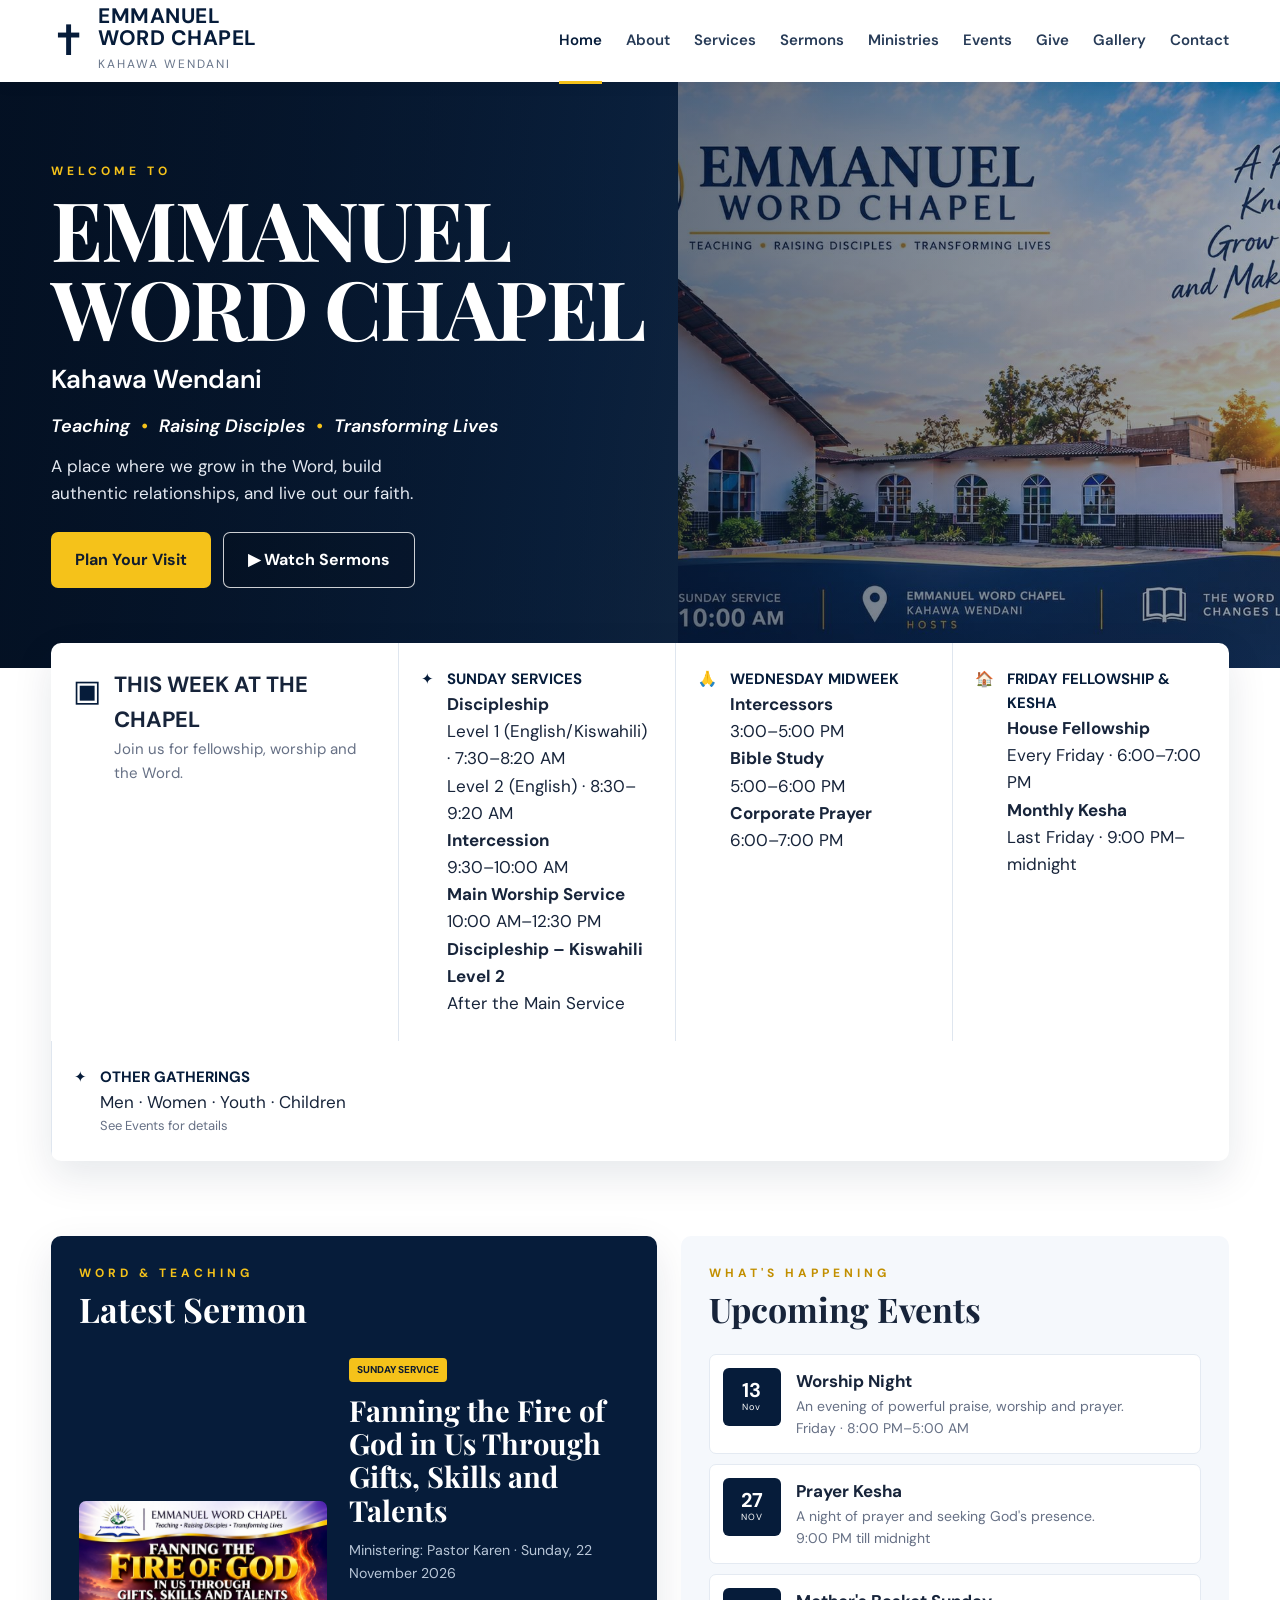
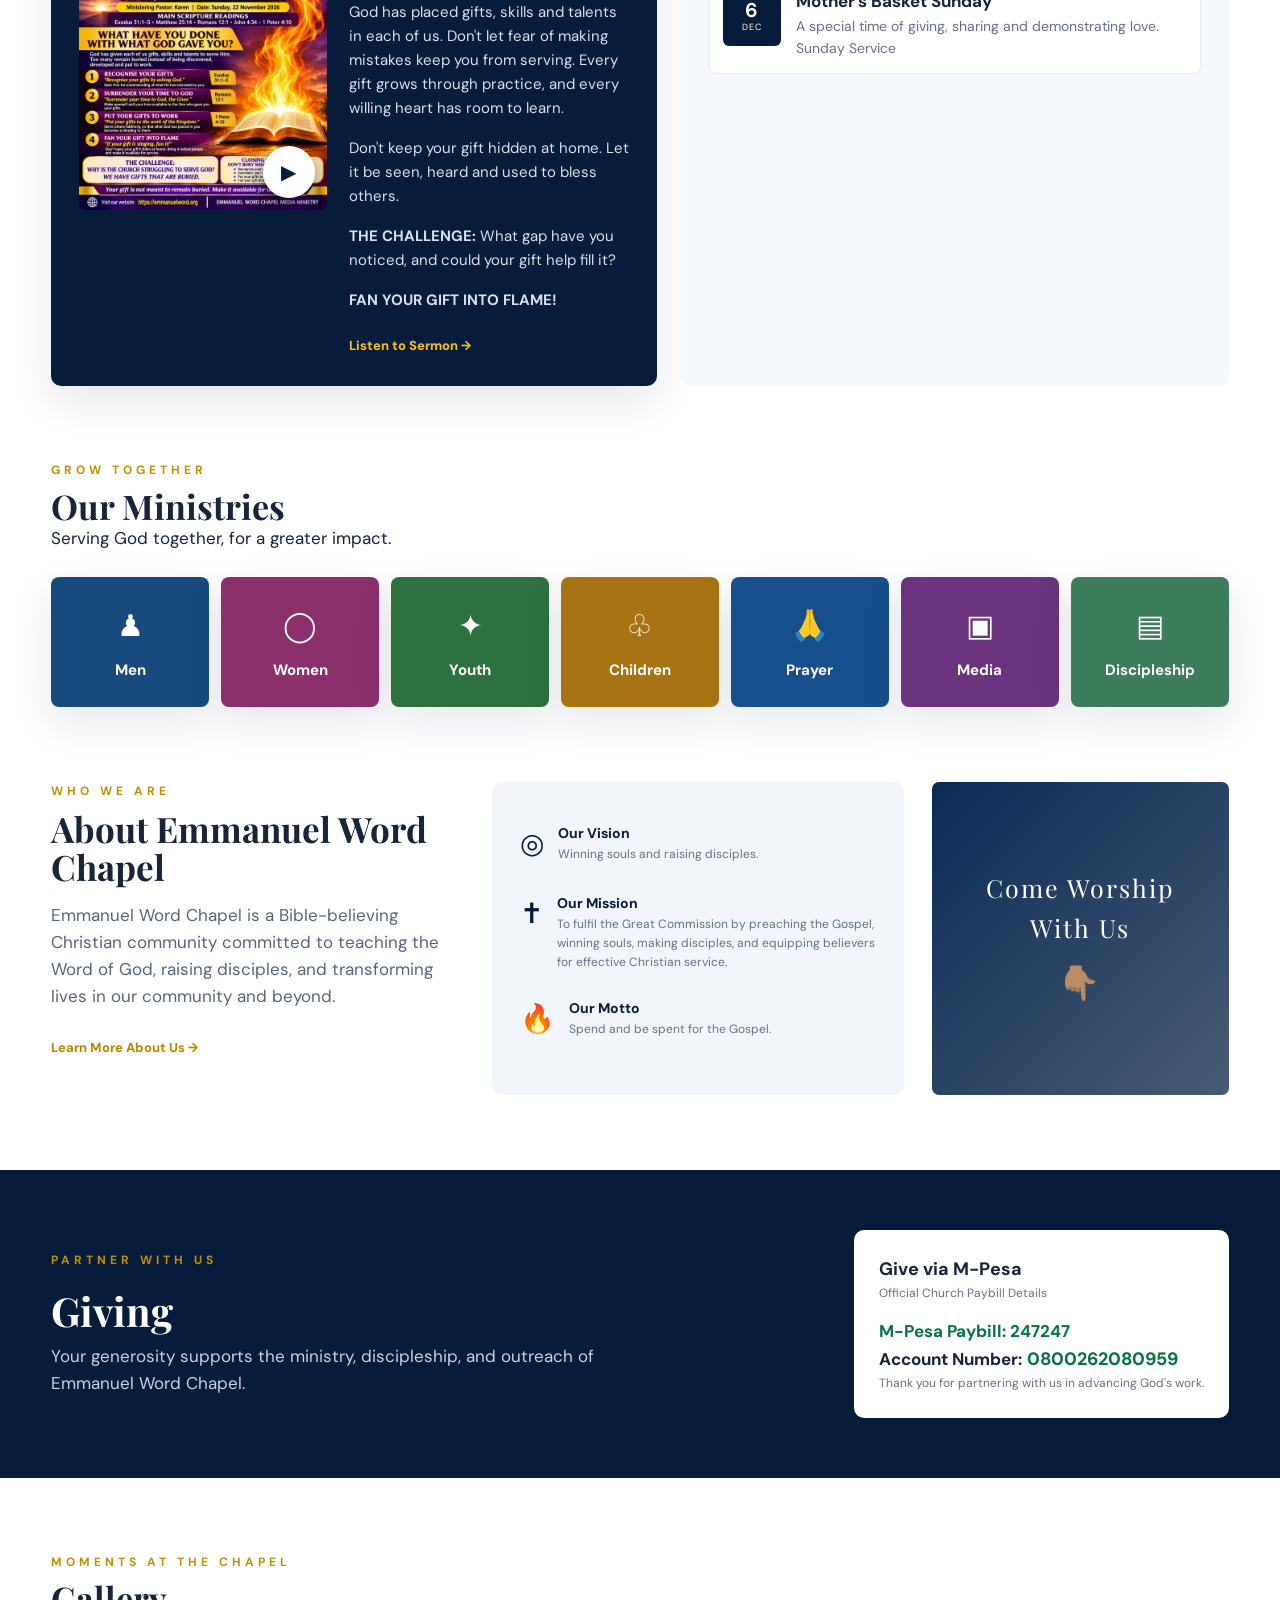
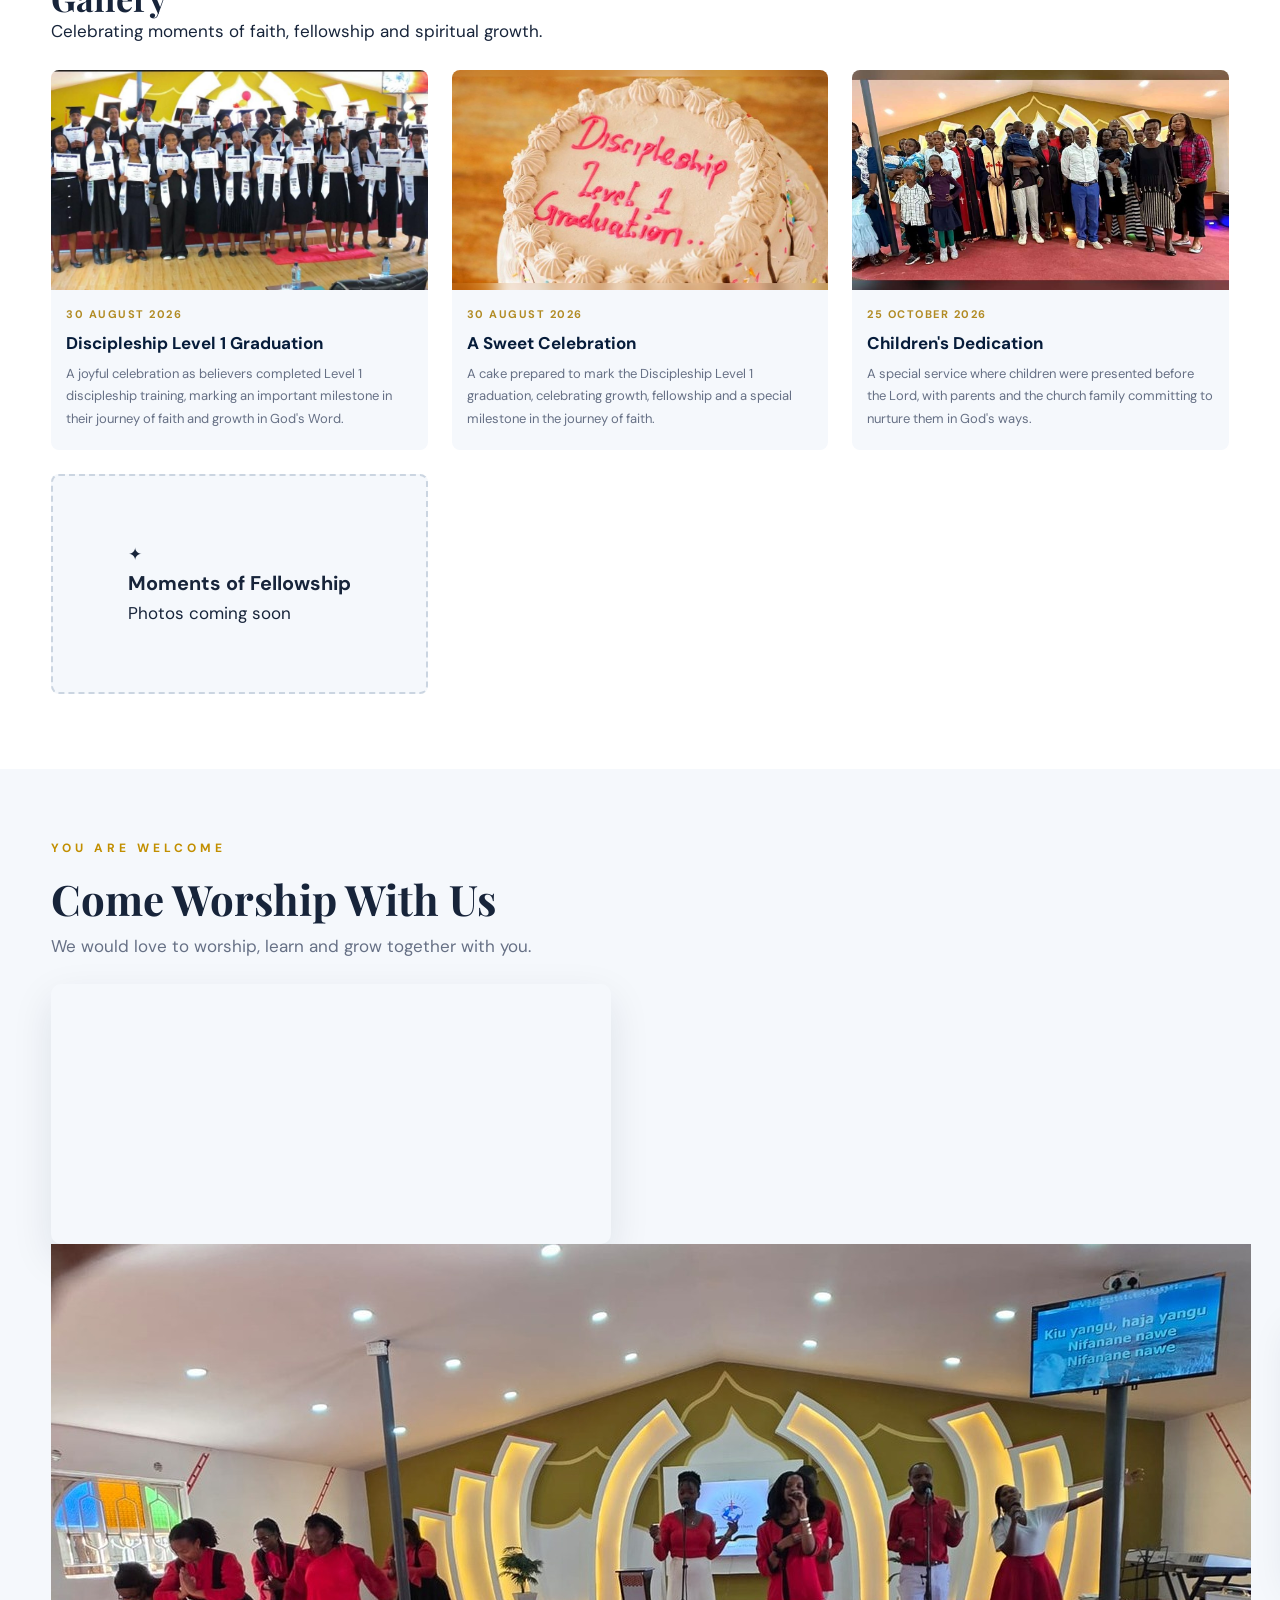
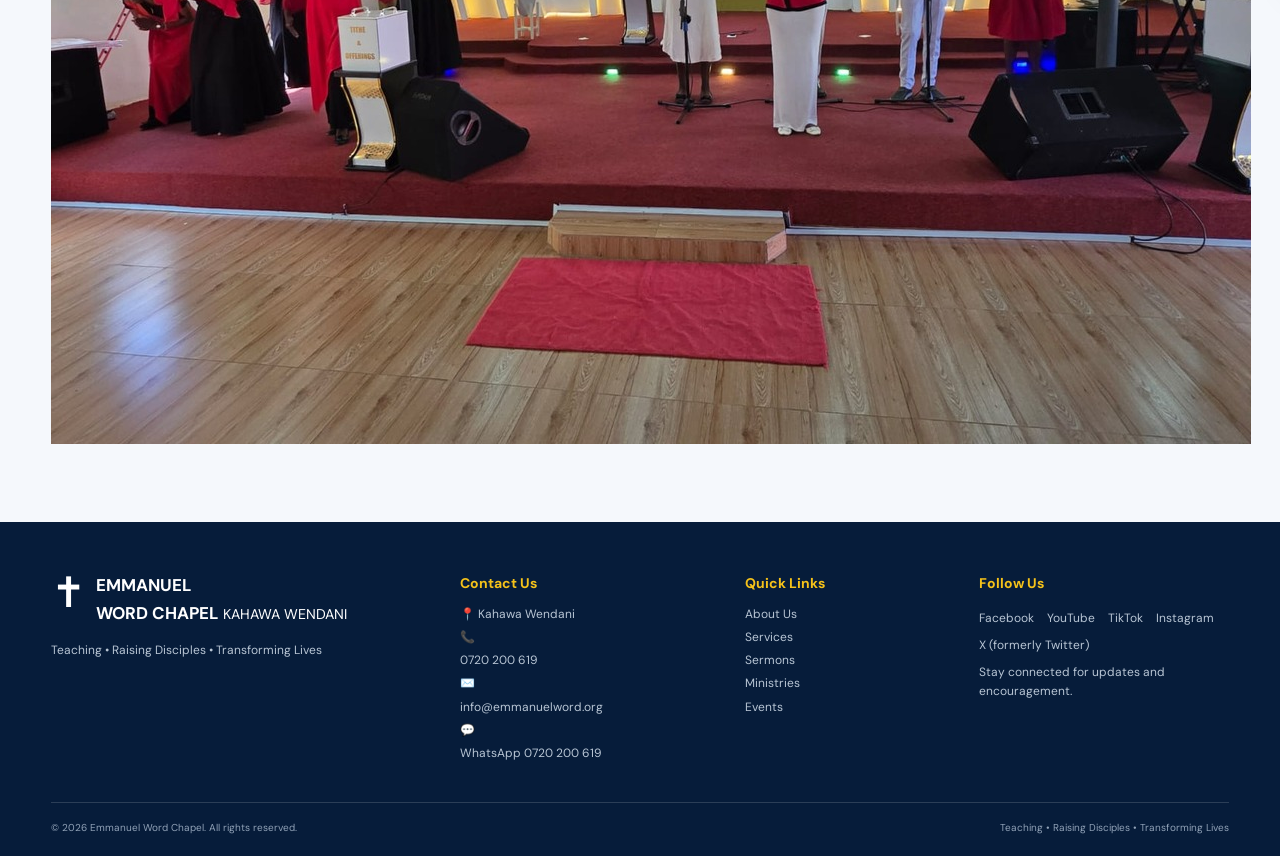
<file: index.html>
<!DOCTYPE html>
<html lang="en">
<head>
  <meta charset="UTF-8">
  <meta name="viewport" content="width=device-width, initial-scale=1.0">
  <meta name="description" content="Emmanuel Word Chapel - Kahawa Wendani. Teaching • Raising Disciples • Transforming Lives.">
  <meta name="theme-color" content="#061c3a">
  <title>Emmanuel Word Chapel | Kahawa Wendani</title>

  <meta property="og:type" content="website">
  <meta property="og:title" content="Emmanuel Word Chapel | Kahawa Wendani">
  <meta property="og:description" content="Teaching • Raising Disciples • Transforming Lives. Join us for worship at Kahawa Wendani.">
  <meta property="og:image" content="https://mohmisinfusion.github.io/Web/assets/images/hero.jpg">
  <meta property="og:url" content="https://mohmisinfusion.github.io/Web/">
  <meta property="og:site_name" content="Emmanuel Word Chapel">
  <meta name="twitter:card" content="summary_large_image">

  <link rel="canonical" href="https://mohmisinfusion.github.io/Web/">
  <link rel="icon" href="assets/images/favicon.svg" type="image/svg+xml">
  <link rel="preconnect" href="https://fonts.googleapis.com">
  <link rel="preconnect" href="https://fonts.gstatic.com" crossorigin>
  <link href="https://fonts.googleapis.com/css2?family=DM+Sans:wght@400;500;600;700&family=Playfair+Display:wght@600;700&display=swap" rel="stylesheet">
  <link rel="stylesheet" href="style.css">

  <script type="application/ld+json">
  {
    "@context": "https://schema.org",
    "@type": "Church",
    "name": "Emmanuel Word Chapel",
    "slogan": "Teaching • Raising Disciples • Transforming Lives",
    "description": "A Bible-believing Christian community in Kahawa Wendani committed to teaching the Word of God, raising disciples and transforming lives.",
    "url": "https://mohmisinfusion.github.io/Web/",
    "image": "https://mohmisinfusion.github.io/Web/assets/images/hero.jpg",
    "telephone": "+254720200619",
    "email": "info@emmanuelword.org",
    "address": {
      "@type": "PostalAddress",
      "addressLocality": "Kahawa Wendani",
      "addressCountry": "KE"
    }
  }
  </script>
</head>

<body>
  <a class="skip-link" href="#home">Skip to main content</a>

  <header class="site-header" id="top">
    <a class="brand" href="#home" aria-label="Emmanuel Word Chapel home">
      <div class="brand-mark" aria-hidden="true">✝</div>
      <div>
        <strong>EMMANUEL<br>WORD CHAPEL</strong>
        <small>KAHAWA WENDANI</small>
      </div>
    </a>

    <button class="menu-toggle" aria-label="Open menu" aria-expanded="false">☰</button>

    <nav class="nav" aria-label="Main navigation">
      <a href="#home">Home</a>
      <a href="#about">About</a>
      <a href="#services">Services</a>
      <a href="#sermons">Sermons</a>
      <a href="#ministries">Ministries</a>
      <a href="#events">Events</a>
      <a href="#give">Give</a>
      <a href="#gallery">Gallery</a>
      <a href="#contact">Contact</a>
    </nav>
  </header>

  <main>
    <section class="hero" id="home">
      <div class="hero-overlay"></div>
      <div class="hero-content">
        <p class="eyebrow">WELCOME TO</p>
        <h1>Emmanuel<br>Word Chapel</h1>
        <p class="location">Kahawa Wendani</p>
        <p class="tagline">Teaching <span>•</span> Raising Disciples <span>•</span> Transforming Lives</p>
        <p class="hero-text">A place where we grow in the Word, build authentic relationships, and live out our faith.</p>
        <div class="hero-actions">
          <a class="btn btn-gold" href="#contact">Plan Your Visit</a>
          <a class="btn btn-outline" href="#sermons">▶ Watch Sermons</a>
        </div>
      </div>
    </section>

    <section class="week-strip" id="services">
      <div class="week-intro">
        <span class="icon" aria-hidden="true">▣</span>
        <div>
          <h2>This Week at the Chapel</h2>
          <p>Join us for fellowship, worship and the Word.</p>
        </div>
      </div>

      <!-- SUNDAY -->
      <div class="schedule-card">
        <span class="schedule-icon">✦</span>
        <div>
          <strong>SUNDAY SERVICES</strong>
          <p>
            <b>Discipleship</b><br>
            Level 1 (English/Kiswahili) · 7:30–8:20 AM<br>
            Level 2 (English) · 8:30–9:20 AM
          </p>
          <p>
            <b>Intercession</b><br>
            9:30–10:00 AM
          </p>
          <p>
            <b>Main Worship Service</b><br>
            10:00 AM–12:30 PM
          </p>
          <p>
            <b>Discipleship – Kiswahili Level 2</b><br>
            After the Main Service
          </p>
        </div>
      </div>

      <!-- WEDNESDAY -->
      <div class="schedule-card">
        <span class="schedule-icon">🙏</span>
        <div>
          <strong>WEDNESDAY MIDWEEK</strong>
          <p>
            <b>Intercessors</b><br>
            3:00–5:00 PM
          </p>
          <p>
            <b>Bible Study</b><br>
            5:00–6:00 PM
          </p>
          <p>
            <b>Corporate Prayer</b><br>
            6:00–7:00 PM
          </p>
        </div>
      </div>

      <!-- FRIDAY -->
      <div class="schedule-card">
        <span class="schedule-icon">🏠</span>
        <div>
          <strong>FRIDAY FELLOWSHIP &amp; KESHA</strong>
          <p>
            <b>House Fellowship</b><br>
            Every Friday · 6:00–7:00 PM
          </p>
          <p>
            <b>Monthly Kesha</b><br>
            Last Friday · 9:00 PM–midnight
          </p>
        </div>
      </div>

      <!-- OTHER GATHERINGS -->
      <div class="schedule-card">
        <span class="schedule-icon">✦</span>
        <div>
          <strong>OTHER GATHERINGS</strong>
          <p>Men · Women · Youth · Children</p>
          <em>See Events for details</em>
        </div>
      </div>
    </section>

    <section class="section two-column" id="sermons">
      <div class="sermon-feature">
        <div class="section-heading light">
          <p class="eyebrow">WORD &amp; TEACHING</p>
          <h2>Latest Sermon</h2>
        </div>

        <div class="sermon-body">
          <figure class="sermon-media" data-video-id="">
            <a class="sermon-poster-link" href="assets/images/sermon.jpg" target="_blank" rel="noopener" aria-label="Open the full sermon poster">
              <img src="assets/images/sermon.jpg" width="370" height="572" loading="lazy" decoding="async"
                alt="Sermon poster: Beware of Spiritual Fire Extinguishers: Within and Without, Sunday 15 November 2026">
            </a>
            <button class="play-button" type="button" aria-label="Play sermon video">▶</button>
          </figure>

      <div class="sermon-copy">
  <span class="pill">SUNDAY SERVICE</span>

  <h3>Fanning the Fire of God in Us Through Gifts, Skills and Talents</h3>

  <small>
    Ministering: Pastor Karen · Sunday, 22 November 2026
  </small>

  <p>
    God has placed gifts, skills and talents in each of us.
    Don't let fear of making mistakes keep you from serving.
    Every gift grows through practice, and every willing heart
    has room to learn.
  </p>

  <p>
    Don't keep your gift hidden at home. Let it be seen,
    heard and used to bless others.
  </p>

  <p>
    <strong>THE CHALLENGE:</strong>
    What gap have you noticed, and could your gift help fill it?
  </p>

  <p>
    <strong>FAN YOUR GIFT INTO FLAME!</strong>
  </p>

  <a href="https://on.soundcloud.com/RSlVJ5hSmCKd4y5WY7"
     class="text-link js-listen-sermon"
     target="_blank"
     rel="noopener noreferrer">
    Listen to Sermon →
  </a>
      </div>
        </div>
      </div>

      <div class="events-preview" id="events">
        <div class="section-heading">
          <p class="eyebrow">WHAT'S HAPPENING</p>
          <h2>Upcoming Events</h2>
        </div>

        <article class="event">
          <div class="date-box">
            <strong>13</strong>
            <span>Nov</span>
          </div>
          <div>
            <h3>Worship Night</h3>
            <p>An evening of powerful praise, worship and prayer.</p>
            <small>Friday · 8:00 PM–5:00 AM</small>
          </div>
        </article>

        <article class="event">
          <div class="date-box">
            <strong>27</strong>
            <span>NOV</span>
          </div>
          <div>
            <h3>Prayer Kesha</h3>
            <p>A night of prayer and seeking God's presence.</p>
            <small>9:00 PM till midnight</small>
          </div>
        </article>

        <article class="event">
          <div class="date-box">
            <strong>6</strong>
            <span>DEC</span>
          </div>
          <div>
            <h3>Mother's Basket Sunday</h3>
            <p>A special time of giving, sharing and demonstrating love.</p>
            <small>Sunday Service</small>
          </div>
        </article>
      </div>
    </section>

    <section class="section" id="ministries">
      <div class="section-heading">
        <p class="eyebrow">GROW TOGETHER</p>
        <h2>Our Ministries</h2>
        <p>Serving God together, for a greater impact.</p>
      </div>

      <div class="ministry-grid">
        <a class="ministry-card m1" href="#"><span aria-hidden="true">♟</span><strong>Men</strong></a>
        <a class="ministry-card m2" href="#"><span aria-hidden="true">◯</span><strong>Women</strong></a>
        <a class="ministry-card m3" href="#"><span aria-hidden="true">✦</span><strong>Youth</strong></a>
        <a class="ministry-card m4" href="#"><span aria-hidden="true">♧</span><strong>Children</strong></a>
        <a class="ministry-card m5" href="#"><span aria-hidden="true">🙏</span><strong>Prayer</strong></a>
        <a class="ministry-card m6" href="#"><span aria-hidden="true">▣</span><strong>Media</strong></a>
        <a class="ministry-card m7" href="#"><span aria-hidden="true">▤</span><strong>Discipleship</strong></a>
      </div>
    </section>

    <section class="section about-grid" id="about">
      <div class="about-copy">
        <p class="eyebrow">WHO WE ARE</p>
        <h2>About Emmanuel Word Chapel</h2>
        <p>Emmanuel Word Chapel is a Bible-believing Christian community committed to teaching the Word of God, raising disciples, and transforming lives in our community and beyond.</p>
        <a class="text-link" href="#contact">Learn More About Us →</a>
      </div>

      <div class="vision-card">
        <div>
          <span aria-hidden="true">◎</span>
          <div>
            <h3>Our Vision</h3>
            <p>Winning souls and raising disciples.</p>
          </div>
        </div>

        <div>
          <span aria-hidden="true">✝</span>
          <div>
            <h3>Our Mission</h3>
            <p>To fulfil the Great Commission by preaching the Gospel, winning souls, making disciples, and equipping believers for effective Christian service.</p>
          </div>
        </div>

        <div>
          <span aria-hidden="true">🔥</span>
          <div>
            <h3>Our Motto</h3>
            <p>Spend and be spent for the Gospel.</p>
          </div>
        </div>
      </div>

      <div class="welcome-image placeholder-image">
        <div>Come Worship<br>With Us</div>
        <span style="font-size: 32px;">👇🏽</span>
      </div>
    </section>

    <!-- GIVING SECTION -->
    <section class="give-section" id="give">
      <div class="giving-content">
        <p class="eyebrow">PARTNER WITH US</p>
        <h2>Giving</h2>
        <p>
          Your generosity supports the ministry, discipleship,
          and outreach of Emmanuel Word Chapel.
        </p>
      </div>

      <div class="give-box">
        <h3>Give via M-Pesa</h3>
        <p class="muted">Official Church Paybill Details</p>
        <strong class="mpesa-number">
          M-Pesa Paybill: 247247
        </strong>
        <p><strong>Account Number:</strong> <span class="mpesa-account">0800262080959</span></p>
        <p class="muted">
          Thank you for partnering with us in advancing God's work.
        </p>
      </div>
    </section>

    <section class="section gallery-section" id="gallery">
      <div class="section-heading">
        <p class="eyebrow">MOMENTS AT THE CHAPEL</p>
        <h2>Gallery</h2>
        <p>Celebrating moments of faith, fellowship and spiritual growth.</p>
      </div>

      <div class="gallery-grid">

        <!-- PHOTO 1: DISCIPLESHIP GRADUATION -->
        <article class="gallery-item">
          <img
            src="assets/images/discipleship-level-1-graduation.jpg"
            alt="Discipleship Level 1 graduates at Emmanuel Word Chapel"
            loading="lazy"
            decoding="async">

          <div class="gallery-caption">
            <span class="gallery-date">30 AUGUST 2026</span>
            <h3>Discipleship Level 1 Graduation</h3>
            <p>
              A joyful celebration as believers completed Level 1
              discipleship training, marking an important milestone
              in their journey of faith and growth in God's Word.
            </p>
          </div>
        </article>

        <!-- PHOTO 2: GRADUATION CAKE -->
        <article class="gallery-item">
          <img
            src="assets/images/graduation-cake.jpg"
            alt="Graduation cake at Emmanuel Word Chapel"
            loading="lazy"
            decoding="async">

          <div class="gallery-caption">
            <span class="gallery-date">30 AUGUST 2026</span>
            <h3>A Sweet Celebration</h3>
            <p>
              A cake prepared to mark the Discipleship Level 1
              graduation, celebrating growth, fellowship and
              a special milestone in the journey of faith.
            </p>
          </div>
        </article>

        <!-- PHOTO 3: CHILDREN'S DEDICATION -->
        <article class="gallery-item">
          <img
            src="assets/images/children-dedication.jpg"
            alt="Children's dedication at Emmanuel Word Chapel"
            loading="lazy"
            decoding="async">

          <div class="gallery-caption">
            <span class="gallery-date">25 OCTOBER 2026</span>
            <h3>Children's Dedication</h3>
            <p>
              A special service where children were presented
              before the Lord, with parents and the church family
              committing to nurture them in God's ways.
            </p>
          </div>
        </article>

        <!-- PHOTO 4: RESERVED -->
        <div class="gallery-item gallery-placeholder">
          <div class="placeholder-content">
            <span>✦</span>
            <h3>Moments of Fellowship</h3>
            <p>Photos coming soon</p>
          </div>
        </div>

      </div>
    </section>

    <section class="visit-section" id="contact">
      <div>
        <p class="eyebrow">YOU ARE WELCOME</p>
        <h2>Come Worship With Us</h2>
        <p>We would love to worship, learn and grow together with you.</p>

        <div class="map-wrap">
          <iframe
            src="https://www.google.com/maps?q=Kahawa%20Wendani%2C%20Nairobi%2C%20Kenya&amp;output=embed"
            title="Map showing Kahawa Wendani, where Emmanuel Word Chapel meets"
            loading="lazy" referrerpolicy="no-referrer-when-downgrade"></iframe>
        </div>

        <div class="visit-photo">
          <img
            src="assets/images/come-worship-with-us.jpg"
            alt="Come worship with us at Emmanuel Word Chapel">
        </div>
      </div>

      <div class="contact-card">
        <h3>Emmanuel Word Chapel</h3>
        <p><span aria-hidden="true">📍</span> Kahawa Wendani</p>
        <p><span aria-hidden="true">📞</span> <a href="tel:+254720200619">0720 200 619</a></p>
        <p><span aria-hidden="true">✉️</span> <a href="mailto:info@emmanuelword.org">info@emmanuelword.org</a></p>

        <div class="contact-actions">
          <a class="btn btn-gold" href="https://wa.me/254720200619" target="_blank" rel="noopener">WhatsApp Us</a>
          <a class="btn btn-outline-dark" href="tel:+254720200619">Call Us</a>
        </div>

        <a class="text-link" href="https://www.google.com/maps/dir/?api=1&amp;destination=Kahawa+Wendani%2C+Nairobi%2C+Kenya"
          target="_blank" rel="noopener">Get Directions →</a>
      </div>
    </section>
  </main>

  <footer>
    <div class="footer-main">

      <div class="footer-brand">
        <div class="brand-mark" aria-hidden="true">✝</div>
        <div>
          <strong>EMMANUEL<br>WORD CHAPEL</strong>
          <small>KAHAWA WENDANI</small>
        </div>
        <p>Teaching • Raising Disciples • Transforming Lives</p>
      </div>

      <div>
        <h3>Contact Us</h3>
        <p><span aria-hidden="true">📍</span> Kahawa Wendani</p>
        <p><span aria-hidden="true">📞</span> <a href="tel:+254720200619">0720 200 619</a></p>
        <p><span aria-hidden="true">✉️</span> <a href="mailto:info@emmanuelword.org">info@emmanuelword.org</a></p>
        <p><span aria-hidden="true">💬</span> <a href="https://wa.me/254720200619" target="_blank" rel="noopener">WhatsApp 0720 200 619</a></p>
      </div>

      <div>
        <h3>Quick Links</h3>
        <a href="#about">About Us</a>
        <a href="#services">Services</a>
        <a href="#sermons">Sermons</a>
        <a href="#ministries">Ministries</a>
        <a href="#events">Events</a>
      </div>

      <div>
        <h3>Follow Us</h3>
        <p class="socials">
          <a href="#">Facebook</a>
          <a href="#">YouTube</a>
          <a href="#">TikTok</a>
          <a href="#">Instagram</a>
          <a href="#">X (formerly Twitter)</a>
        </p>
        <p>Stay connected for updates and encouragement.</p>
      </div>

    </div>

    <div class="footer-bottom">
      <span>© <span id="year"></span> Emmanuel Word Chapel. All rights reserved.</span>
      <span>Teaching • Raising Disciples • Transforming Lives</span>
    </div>
  </footer>

  <script src="script.js"></script>
</body>
</html>
</file>
<file: style.css>
:root{
  --navy:#061c3a;
  --navy2:#0b2b56;
  --gold:#f5c21a;
  --cream:#f7f9fc;
  --text:#17243a;
  --muted:#667085;
  --white:#fff;
  --line:#dfe6ef;
  --shadow:0 15px 40px rgba(6,28,58,.10);
}
*{box-sizing:border-box;margin:0;padding:0}
html{scroll-behavior:smooth}
body{font-family:"DM Sans",Arial,sans-serif;color:var(--text);background:#fff;line-height:1.6}
a{text-decoration:none;color:inherit}
.skip-link{position:absolute;left:-9999px;top:0;z-index:2000;background:var(--gold);color:#101c2e;padding:11px 18px;font-weight:700;font-size:14px;border-radius:0 0 7px 0}
.skip-link:focus{left:0}
:focus-visible{outline:3px solid var(--gold);outline-offset:2px}
.map-wrap{margin-top:24px;border-radius:10px;overflow:hidden;box-shadow:var(--shadow);line-height:0;max-width:560px}
.map-wrap iframe{width:100%;height:260px;border:0;display:block}
.site-header{height:82px;background:#fff;display:flex;align-items:center;padding:0 4%;gap:28px;position:sticky;top:0;z-index:1000;box-shadow:0 2px 15px rgba(0,0,0,.07)}
.brand{display:flex;align-items:center;gap:12px;min-width:330px}
.brand-mark{font-size:42px;color:var(--navy);line-height:1}
.brand strong{display:block;color:var(--navy);font-size:17px;line-height:1.05;letter-spacing:.5px}
.brand small{font-size:10px;letter-spacing:2px;color:#68758a}
.nav{margin-left:auto;display:flex;align-items:center;gap:20px;font-size:13px;font-weight:600;color:#273b57}
.nav a{padding:29px 0;border-bottom:3px solid transparent}
.nav a:hover,.nav a.active{color:var(--navy);border-bottom-color:var(--gold)}
.menu-toggle{display:none;border:0;background:none;font-size:28px;color:var(--navy)}
.hero{min-height:570px;background:linear-gradient(100deg,#071a35 0%,#102f56 46%,#3e4d5c 100%);position:relative;display:flex;align-items:center;overflow:hidden}
.hero:after{content:"";position:absolute;right:0;top:0;width:47%;height:100%;background:linear-gradient(90deg,rgba(6,28,58,0),rgba(6,28,58,.15)),url("assets/images/hero.jpg") center/cover;opacity:.72}
.hero-overlay{position:absolute;inset:0;background:linear-gradient(90deg,rgba(3,15,32,.85) 0%,rgba(3,15,32,.48) 52%,rgba(3,15,32,.08) 100%);z-index:1}
.hero-content{position:relative;z-index:2;width:min(1200px,92%);margin:auto;color:#fff;padding:80px 0}
.eyebrow{font-size:12px;letter-spacing:4px;font-weight:700;color:#c28f00;margin-bottom:8px}
.hero .eyebrow{color:var(--gold)}
.hero h1{font-family:"Playfair Display",serif;font-size:clamp(48px,7vw,82px);line-height:.96;text-transform:uppercase;letter-spacing:-2px}
.location{font-size:26px;font-weight:600;margin:12px 0}
.tagline{font-size:18px;font-style:italic;font-weight:600;margin:10px 0}.tagline span{color:var(--gold);padding:0 6px}
.hero-text{max-width:410px;color:#e4e9f1;margin:12px 0 25px}
.hero-actions{display:flex;gap:12px;flex-wrap:wrap}
.btn{display:inline-flex;align-items:center;justify-content:center;padding:12px 22px;border-radius:7px;font-weight:700;font-size:14px;transition:.2s}
.btn:hover{transform:translateY(-2px)}
.btn-gold{background:var(--gold);color:#101c2e}
.btn-outline{border:1px solid rgba(255,255,255,.8);color:#fff;background:rgba(0,0,0,.12)}
.btn-outline-dark{border:1px solid var(--navy);color:var(--navy)}
.week-strip{width:min(1200px,92%);margin:-25px auto 0;background:#fff;position:relative;z-index:5;border-radius:10px;box-shadow:var(--shadow);display:grid;grid-template-columns:1.25fr 1fr 1fr 1fr;overflow:hidden}
.week-intro,.schedule-card{padding:24px 22px;display:flex;gap:13px;align-items:flex-start}
.schedule-card{border-left:1px solid var(--line)}
.week-intro h2{font-size:18px;text-transform:uppercase}.week-intro p{font-size:13px;color:var(--muted)}
.icon{font-size:30px;color:var(--navy)}
.schedule-icon{font-size:24px;color:var(--navy)}
.schedule-card div{display:flex;flex-direction:column}.schedule-card strong{text-transform:uppercase;font-size:13px;color:var(--navy)}.schedule-card span{font-size:13px}.schedule-card em{font-style:normal;color:var(--muted);font-size:11px}
.section{width:min(1200px,92%);margin:75px auto}
.two-column{display:grid;grid-template-columns:1.05fr .95fr;gap:24px}
.sermon-feature{background:var(--navy);color:#fff;border-radius:10px;padding:28px;box-shadow:var(--shadow)}
.section-heading{margin-bottom:25px}.section-heading h2{font-family:"Playfair Display",serif;font-size:34px;line-height:1.1}.section-heading.light .eyebrow{color:var(--gold)}
.section-heading.light h2{color:#fff}
.sermon-body{display:grid;grid-template-columns:45% 1fr;gap:22px;align-items:center}
.placeholder-image{background:linear-gradient(135deg,#18385e,#617083);min-height:245px;display:flex;align-items:center;justify-content:center;color:#fff;font-size:11px;letter-spacing:2px;position:relative;border-radius:7px;overflow:hidden}
.sermon-media{position:relative;margin:0;border-radius:7px;overflow:hidden;background:#061c3a;display:flex;align-items:center;justify-content:center}
.sermon-poster-link{display:block;width:100%}
.sermon-media img{display:block;width:100%;height:auto;object-fit:contain}
.sermon-media .play-button{position:absolute;right:12px;bottom:12px;left:auto;top:auto;width:52px;height:52px;box-shadow:0 8px 24px rgba(0,0,0,.5);z-index:2}
.sermon-media .play-button:hover{background:var(--gold)}
.sermon-media.is-playing{aspect-ratio:16/9;background:#000}
.sermon-media.is-playing .sermon-poster-link{display:none}
.sermon-media iframe{width:100%;height:100%;border:0;display:block}
.sermon-note{margin-top:12px;font-size:12px;color:#d9e0ea;background:rgba(255,255,255,.08);border-left:3px solid var(--gold);padding:9px 12px;border-radius:0 5px 5px 0}
.play-button{position:absolute;border:0;width:58px;height:58px;border-radius:50%;background:#fff;color:var(--navy);font-size:20px;cursor:pointer}
.pill{display:inline-block;background:var(--gold);color:#111d2f;font-weight:800;font-size:10px;padding:4px 8px;border-radius:4px}.sermon-copy h3{font-family:"Playfair Display",serif;font-size:25px;line-height:1.15;margin:12px 0}.sermon-copy p{font-size:12px;color:#d9e0ea;margin-bottom:16px}.sermon-copy small{display:block;color:#b9c7d8;margin-bottom:15px}.text-link{display:inline-block;color:#bc8800;font-weight:800;font-size:13px;margin-top:8px}.sermon-feature .text-link{color:var(--gold)}
.events-preview{background:#f5f8fc;border-radius:10px;padding:28px}.event{display:flex;gap:15px;background:#fff;border:1px solid #e4eaf2;padding:13px;margin:10px 0;border-radius:7px}.date-box{min-width:58px;height:58px;background:var(--navy);color:#fff;border-radius:6px;display:flex;flex-direction:column;align-items:center;justify-content:center}.date-box strong{font-size:20px;line-height:1}.date-box span{font-size:9px;letter-spacing:1px}.event h3{font-size:14px}.event p,.event small{display:block;font-size:11px;color:var(--muted)}
.ministry-grid{display:grid;grid-template-columns:repeat(7,1fr);gap:12px}.ministry-card{min-height:130px;border-radius:8px;color:#fff;display:flex;flex-direction:column;align-items:center;justify-content:center;gap:8px;font-size:15px;box-shadow:var(--shadow);transition:.2s}.ministry-card:hover{transform:translateY(-4px)}.ministry-card span{font-size:30px}.m1{background:#174b7e}.m2{background:#8c2f6d}.m3{background:#2d713f}.m4{background:#a87413}.m5{background:#164f8c}.m6{background:#6b327d}.m7{background:#3c7d5c}
.about-grid{display:grid;grid-template-columns:1fr 1fr .72fr;gap:28px;align-items:stretch}.about-copy p:not(.eyebrow){color:#56657a;margin:15px 0 20px}.about-copy h2{font-family:"Playfair Display",serif;font-size:35px;line-height:1.1}.vision-card{background:#f2f6fb;border-radius:10px;padding:28px}.vision-card>div{display:flex;gap:14px;margin:12px 0 25px}.vision-card>div>span{font-size:28px;color:var(--navy)}.vision-card h3{font-size:14px;color:var(--navy)}.vision-card p{font-size:12px;color:var(--muted)}.welcome-image{min-height:260px;flex-direction:column;gap:10px;background:linear-gradient(135deg,#0b2b56,#475b72)}.welcome-image div{font-family:"Playfair Display",serif;font-size:25px;text-align:center;color:#fff}
.give-section{background:var(--navy);color:#fff;padding:60px max(4%,calc((100% - 1200px)/2));display:flex;justify-content:space-between;gap:30px;align-items:center}.give-section h2{font-family:"Playfair Display",serif;font-size:40px}.give-section p:not(.eyebrow){max-width:600px;color:#c9d3df}.give-box{background:#fff;color:var(--text);padding:25px;border-radius:10px;min-width:300px}.give-box h3{font-size:18px}.muted{color:var(--muted)!important;font-size:12px!important}.mpesa-number{display:block;margin-top:15px;color:#087443}

.visit-section{padding:70px max(4%,calc((100% - 1200px)/2));background:#f5f8fc;display:flex;justify-content:space-between;align-items:center;gap:40px}.visit-section h2{font-family:"Playfair Display",serif;font-size:42px}.visit-section>div>p:not(.eyebrow){color:var(--muted)}.contact-card{background:#fff;border-radius:10px;padding:27px;min-width:330px;box-shadow:var(--shadow)}.contact-card h3{color:var(--navy);margin-bottom:10px}.contact-card p{font-size:14px}.contact-actions{display:flex;gap:10px;margin-top:15px}
footer{background:#061c3a;color:#fff;padding:50px max(4%,calc((100% - 1200px)/2)) 20px}.footer-main{display:grid;grid-template-columns:1.5fr 1fr .8fr 1fr;gap:35px;padding-bottom:35px}.footer-brand{display:flex;flex-wrap:wrap;align-content:flex-start;gap:10px}.footer-brand .brand-mark{color:#fff}.footer-brand p{width:100%;font-size:11px;color:#aebed0}.footer-main h3{font-size:14px;margin-bottom:10px;color:var(--gold)}.footer-main p,.footer-main a{display:block;font-size:12px;color:#b8c5d4;margin:4px 0}.footer-main a:hover{color:#fff}.socials a{display:inline-block;margin-right:10px}.footer-bottom{border-top:1px solid rgba(255,255,255,.15);padding-top:17px;display:flex;justify-content:space-between;font-size:10px;color:#91a2b7}
@media(max-width:1050px){.brand{min-width:auto}.nav{gap:12px}.ministry-grid{grid-template-columns:repeat(4,1fr)}.week-strip{grid-template-columns:1fr 1fr}.schedule-card:nth-child(3){border-left:0;border-top:1px solid var(--line)}.schedule-card:nth-child(4){border-top:1px solid var(--line)}.about-grid{grid-template-columns:1fr 1fr}.welcome-image{grid-column:1/-1}}
@media(max-width:780px){.site-header{height:70px}.menu-toggle{display:block;margin-left:auto}.nav{display:none;position:absolute;top:70px;left:0;right:0;background:#fff;flex-direction:column;align-items:stretch;padding:10px 6%;box-shadow:0 10px 20px rgba(0,0,0,.08)}.nav.open{display:flex}.nav a{padding:10px 0;border-bottom:1px solid var(--line)}.hero{min-height:620px}.hero:after{width:100%;opacity:.35}.hero h1{font-size:54px}.week-strip{margin-top:0;grid-template-columns:1fr}.schedule-card,.schedule-card:nth-child(3),.schedule-card:nth-child(4){border-left:0;border-top:1px solid var(--line)}.two-column,.about-grid{grid-template-columns:1fr}.sermon-body{grid-template-columns:1fr}.ministry-grid{grid-template-columns:repeat(2,1fr)}.give-section,.visit-section{flex-direction:column;align-items:flex-start}.contact-card,.give-box{min-width:0;width:100%}.gallery-grid{grid-template-columns:1fr 1fr}.footer-main{grid-template-columns:1fr 1fr}.footer-bottom{flex-direction:column;gap:8px}}
@media(max-width:450px){.brand strong{font-size:13px}.brand small{font-size:8px}.hero h1{font-size:43px}.hero-content{padding:60px 0}.section{margin:55px auto}.gallery-grid{grid-template-columns:1fr}.footer-main{grid-template-columns:1fr}}

/* DESKTOP REDABILITY IMPROVEMENTS */@media (min-width: 1024px) {body {font-size: 17px;}.nav {font-size: 15px;gap: 24px;}.brand strong {font-size: 21px;}.brand small {font-size: 12px;}.week-intro h2 {font-size: 22px;}.week-intro p {font-size: 15px;}.schedule-card strong {font-size: 15px;}.schedule-card span {font-size: 15px;line-height: 1.7;}.schedule-card em {font-size: 13px;}.sermon-copy h3 {font-size: 29px;}.sermon-copy p {font-size: 15px;}.event h3 {font-size: 17px;}.event p,.event small {font-size: 14px;}.btn {font-size: 16px;padding: 14px 24px;}}
/* Make M-Pesa account number clearly visible */.give-box p strong {color: #17243a;}.give-box .mpesa-account {color: #087443; !important;font-weight: 800;font-size: 18px;}
/* Improve Sunday Services spacing and readability */.sunday-schedule {display: flex;flex-direction: column;gap: 12px;}.sunday-schedule > strong {display: block;margin-bottom: 4px;}.sunday-schedule p { margin: 0;line-height: 1.7;font-size: 14px;}.sunday-schedule p b {display: inline-block;margin-bottom: 2px;color: #17243a;}
/* Improve Sunday Services font size */.sunday-schedule strong {font-size: 16px;font-weight: 800;}.sunday-schedule p {font-size: 14px;line-height: 1.6;}.sunday-schedule p b {font-size: 15px;font-weight: 700;}

.gallery-section{width:min(1200px,92%);max-width:1200px;margin:75px auto;padding:0;box-sizing:border-box}.gallery-section .section-heading{width:100%;margin-bottom:25px}.gallery-grid{display:grid;grid-template-columns:repeat(3,minmax(0,1fr));width:100%;gap:24px;align-items:start}.gallery-item{display:flex;flex-direction:column;width:100%;min-width:0;margin:0;padding:0;overflow:hidden;box-sizing:border-box;border-radius:8px;background:#fff}.gallery-item img{display:block;width:100%;height:220px;object-fit:cover;object-position:center;flex-shrink:0}.gallery-caption{display:block;width:100%;min-width:0;padding:16px 15px 20px;box-sizing:border-box;background:#f5f8fc}.gallery-date{display:block;margin-bottom:8px;color:#b18b24;font-size:11px;font-weight:700;letter-spacing:1.5px;line-height:1.6}.gallery-caption h3{margin:0 0 8px;color:var(--navy);font-size:17px;line-height:1.4}.gallery-caption p{margin:0;color:var(--muted);font-size:13px;line-height:1.7;white-space:normal;overflow-wrap:break-word}.gallery-placeholder{display:flex;align-items:center;justify-content:center;width:100%;min-width:0;min-height:220px;padding:20px;box-sizing:border-box;border:2px dashed #cbd5e1;border-radius:8px;background:#f5f8fc}@media(max-width:780px){.gallery-section{width:92%}.gallery-grid{grid-template-columns:repeat(2,minmax(0,1fr));gap:20px}.gallery-item img{height:210px}}@media(max-width:450px){.gallery-section{width:92%;margin:55px auto}.gallery-grid{grid-template-columns:minmax(0,1fr);gap:22px}.gallery-item img{height:230px}.gallery-caption{padding:16px}}
</file>
